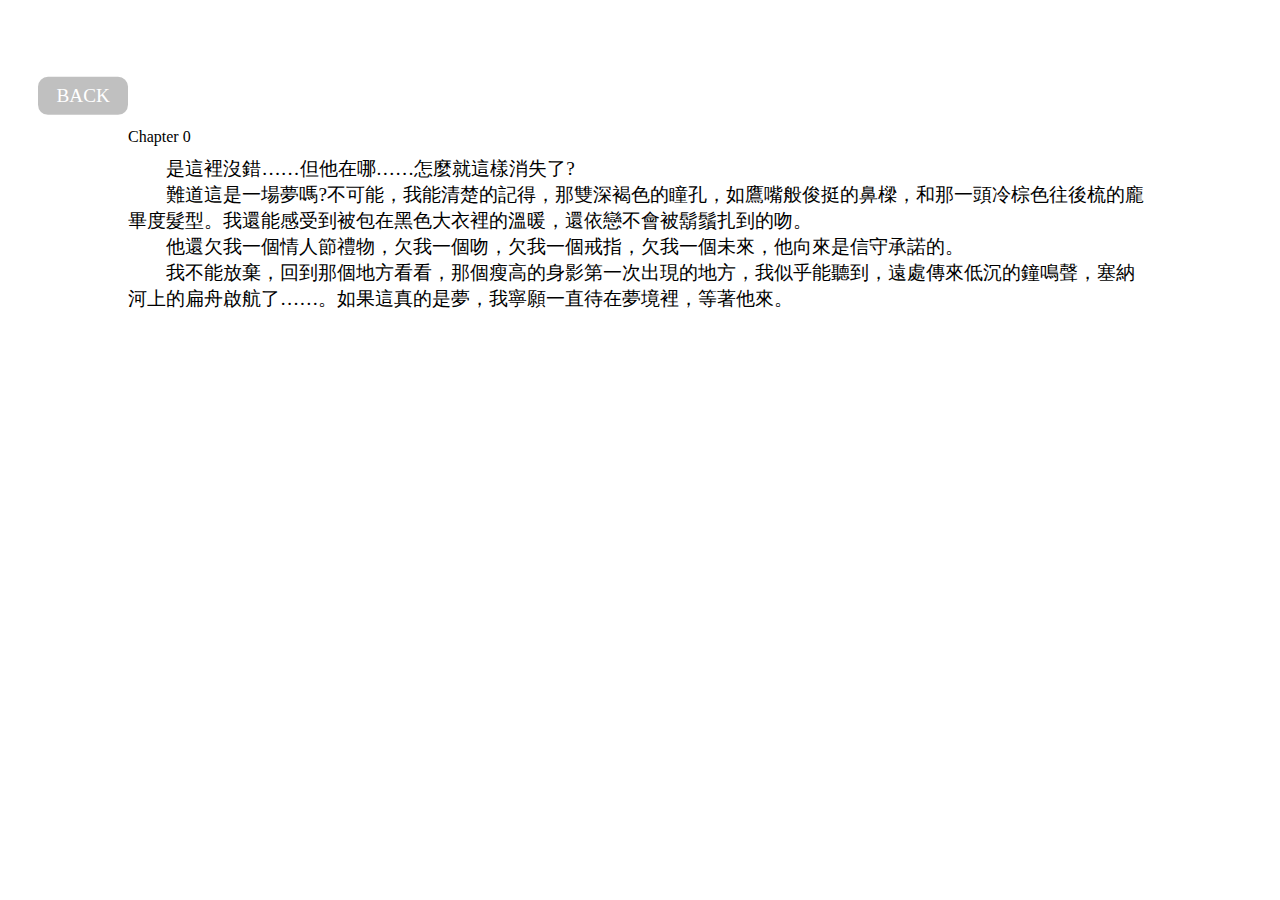
<file: ch0.html>
<!DOCTYPE html>
<html lang="en">
<head>
	<meta charset="UTF-8">
	<meta name="viewport" content="width=device-width, initial-scale=1.0">
	<title>locker</title>
 	<!-- <script src="js檔案位置"></script> -->
 	<link rel="stylesheet" href="ch0.css">
 	<script src="https://code.jquery.com/jquery-3.6.1.min.js"></script>
 	<script src="keys.js"></script>

</head>
<body>
	<div class= ch_name>
		Chapter &zwnj;0 
	<div>
	  
	<div class="ch_0">
	  &emsp;&emsp;是這裡沒錯……但他在哪……怎麼就這樣消失了?<br>    
	  &emsp;&emsp;難道這是一場夢嗎?不可能，我能清楚的記得，那雙深褐色的瞳孔，如鷹嘴般俊挺的鼻樑，和那一頭冷棕色往後梳的龐畢度髮型。我還能感受到被包在黑色大衣裡的溫暖，還依戀不會被鬍鬚扎到的吻。<br>
	  &emsp;&emsp;他還欠我一個情人節禮物，欠我一個吻，欠我一個戒指，欠我一個未來，他向來是信守承諾的。<br>
	  &emsp;&emsp;我不能放棄，回到那個地方看看，那個瘦高的身影第一次出現的地方，我似乎能聽到，遠處傳來低沉的鐘鳴聲，塞納河上的扁舟啟航了……。如果這真的是夢，我寧願一直待在夢境裡，等著他來。
	</div>

	<a href="index.html" class="back">BACK</a>
	
</body>
</html>
</file>
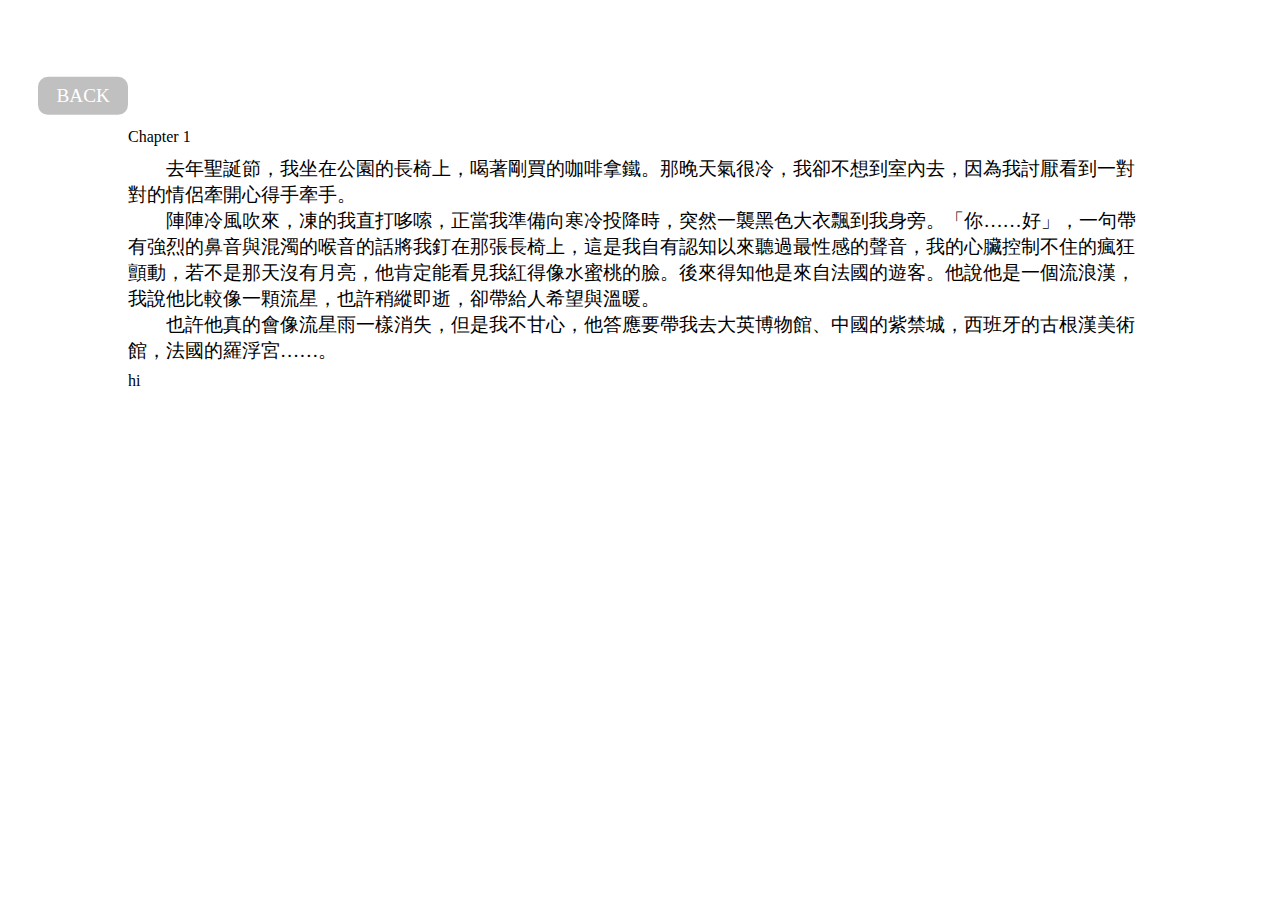
<file: ch1.html>
<!DOCTYPE html>
<html lang="en">
<head>
	<meta charset="UTF-8">
	<meta name="viewport" content="width=device-width, initial-scale=1.0">
	<title>locker</title>
 	<!-- <script src="js檔案位置"></script> -->
 	<link rel="stylesheet" href="ch0.css">
 	<script src="https://code.jquery.com/jquery-3.6.1.min.js"></script>
 	<script src="keys.js"></script>
 	
</head>
<body>
	<div class= ch_name>
		Chapter &zwnj;1 
	<div>
	  
	<div class="ch_0">
		&emsp;&emsp;去年聖誕節，我坐在公園的長椅上，喝著剛買的咖啡拿鐵。那晚天氣很冷，我卻不想到室內去，因為我討厭看到一對對的情侶牽開心得手牽手。<br>
		&emsp;&emsp;陣陣冷風吹來，凍的我直打哆嗦，正當我準備向寒冷投降時，突然一襲黑色大衣飄到我身旁。「你……好」，一句帶有強烈的鼻音與混濁的喉音的話將我釘在那張長椅上，這是我自有認知以來聽過最性感的聲音，我的心臟控制不住的瘋狂顫動，若不是那天沒有月亮，他肯定能看見我紅得像水蜜桃的臉。後來得知他是來自法國的遊客。他說他是一個流浪漢，我說他比較像一顆流星，也許稍縱即逝，卻帶給人希望與溫暖。<br>
		&emsp;&emsp;也許他真的會像流星雨一樣消失，但是我不甘心，他答應要帶我去大英博物館、中國的紫禁城，西班牙的古根漢美術館，法國的羅浮宮……。
	</div>

	<a href="index.html" class="back">BACK</a>
	<br><p>hi</p>
	
</body>
</html>
</file>
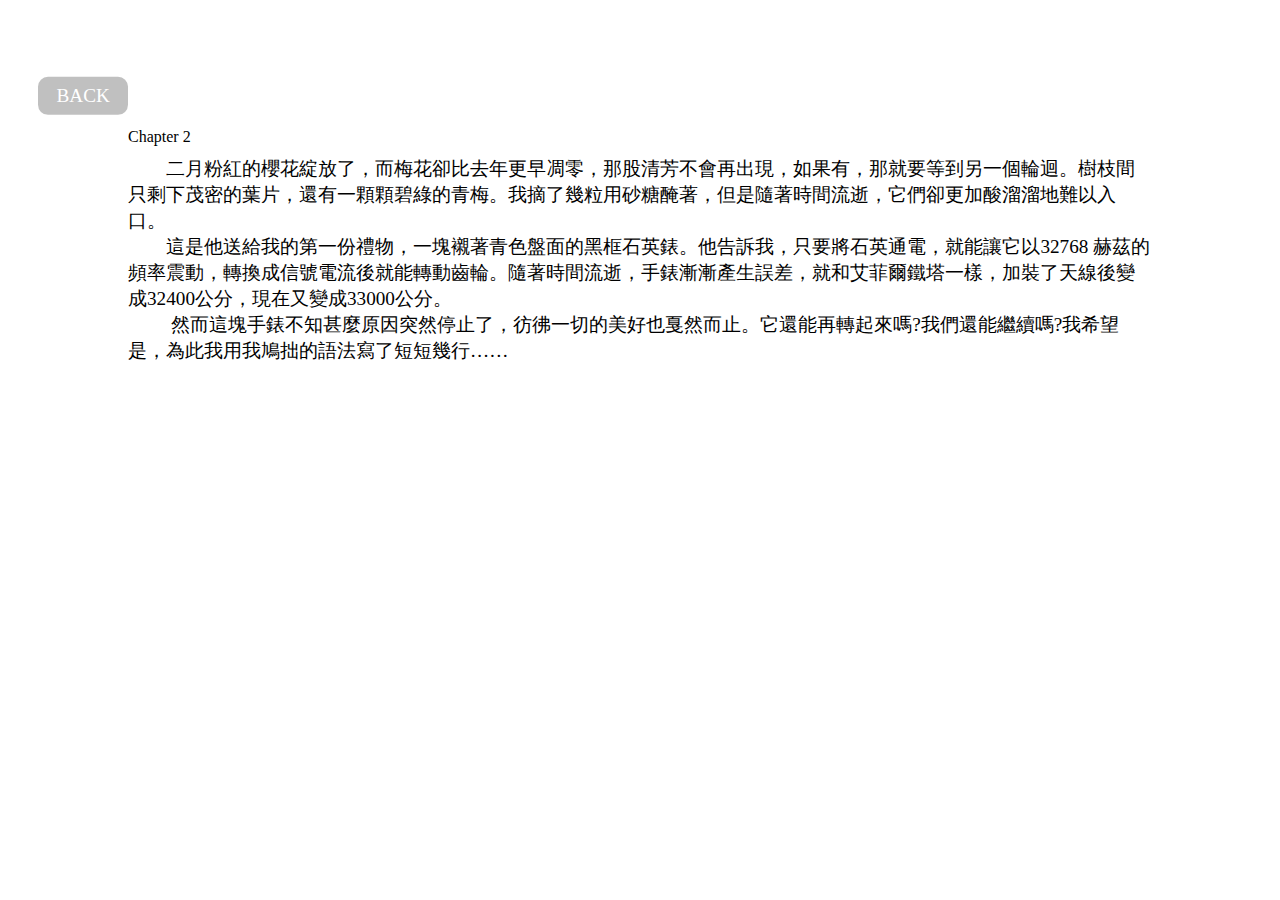
<file: ch2.html>
<!DOCTYPE html>
<html lang="en">
<head>
	<meta charset="UTF-8">
	<meta name="viewport" content="width=device-width, initial-scale=1.0">
	<title>locker</title>
 	<!-- <script src="js檔案位置"></script> -->
 	<link rel="stylesheet" href="ch0.css">
 	<script src="https://code.jquery.com/jquery-3.6.1.min.js"></script>
 	<script src="keys.js"></script>
 	
</head>
<body>
	<div class= ch_name>
		Chapter &zwnj;2 
	<div>
	  
	<div class="ch_0">
		&emsp;&emsp;二月粉紅的櫻花綻放了，而梅花卻比去年更早凋零，那股清芳不會再出現，如果有，那就要等到另一個輪迴。樹枝間只剩下茂密的葉片，還有一顆顆碧綠的青梅。我摘了幾粒用砂糖醃著，但是隨著時間流逝，它們卻更加酸溜溜地難以入口。<br>
		&emsp;&emsp;這是他送給我的第一份禮物，一塊襯著青色盤面的黑框石英錶。他告訴我，只要將石英通電，就能讓它以32768 赫茲的頻率震動，轉換成信號電流後就能轉動齒輪。隨著時間流逝，手錶漸漸產生誤差，就和艾菲爾鐵塔一樣，加裝了天線後變成32400公分，現在又變成33000公分。<br>
		&emsp;&emsp; 然而這塊手錶不知甚麼原因突然停止了，彷彿一切的美好也戛然而止。它還能再轉起來嗎?我們還能繼續嗎?我希望是，為此我用我鳩拙的語法寫了短短幾行……
	</div>

	<a href="index.html" class="back">BACK</a>
	
</body>
</html>
</file>
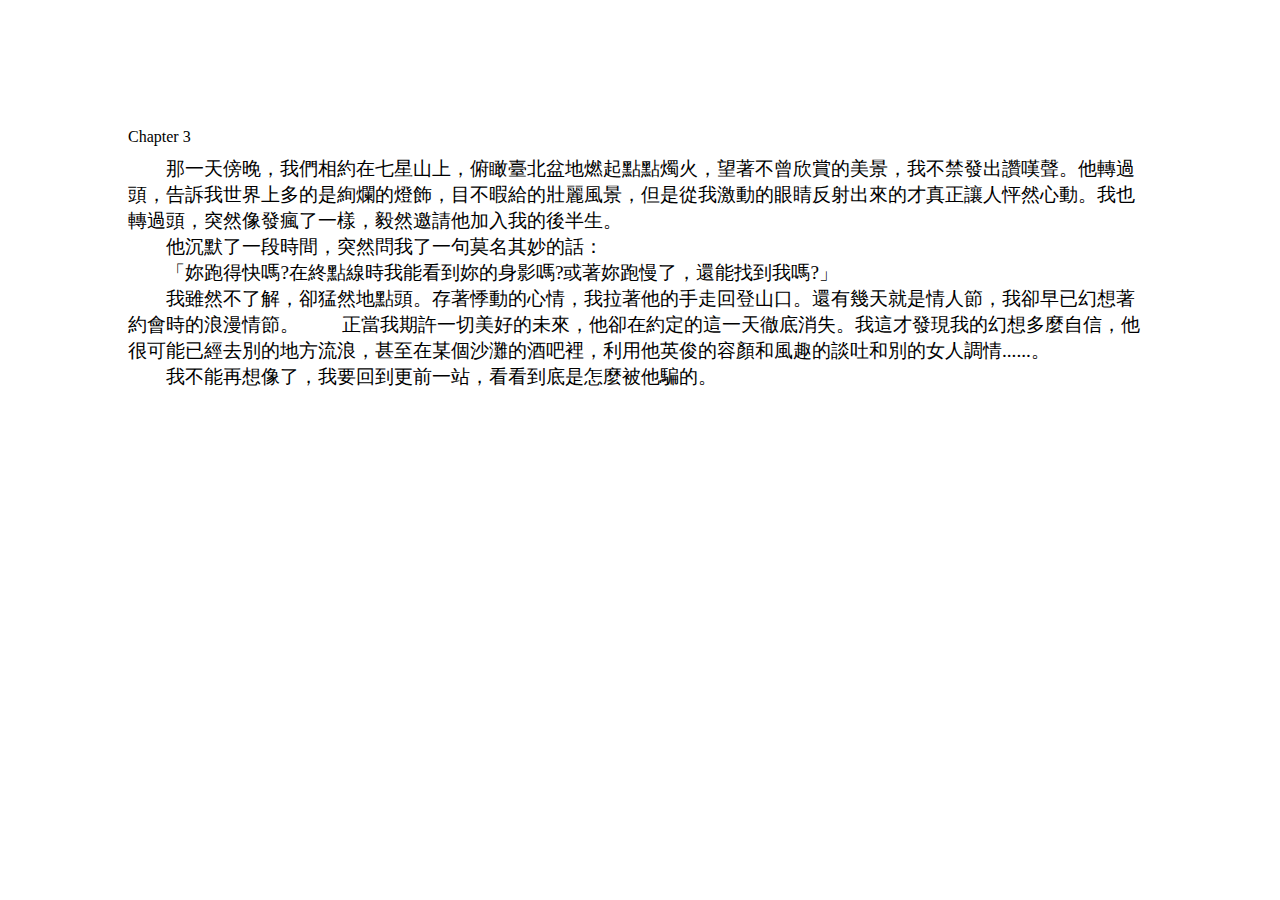
<file: ch3.html>
<!DOCTYPE html>
<html lang="en">
<head>
	<meta charset="UTF-8">
	<meta name="viewport" content="width=device-width, initial-scale=1.0">
	<title>locker</title>
 	<!-- <script src="js檔案位置"></script> -->
 	<link rel="stylesheet" href="ch0.css">
</head>
<body>
	<div class= ch_name>
		Chapter &zwnj;3 
	<div>
	  
	<div class="ch_0">
		&emsp;&emsp;那一天傍晚，我們相約在七星山上，俯瞰臺北盆地燃起點點燭火，望著不曾欣賞的美景，我不禁發出讚嘆聲。他轉過頭，告訴我世界上多的是絢爛的燈飾，目不暇給的壯麗風景，但是從我激動的眼睛反射出來的才真正讓人怦然心動。我也轉過頭，突然像發瘋了一樣，毅然邀請他加入我的後半生。<br>
		&emsp;&emsp;他沉默了一段時間，突然問我了一句莫名其妙的話：<br>
		&emsp;&emsp;「妳跑得快嗎?在終點線時我能看到妳的身影嗎?或著妳跑慢了，還能找到我嗎?」<br>&emsp;&emsp;我雖然不了解，卻猛然地點頭。存著悸動的心情，我拉著他的手走回登山口。還有幾天就是情人節，我卻早已幻想著約會時的浪漫情節。<bp>
		&emsp;&emsp;正當我期許一切美好的未來，他卻在約定的這一天徹底消失。我這才發現我的幻想多麼自信，他很可能已經去別的地方流浪，甚至在某個沙灘的酒吧裡，利用他英俊的容顏和風趣的談吐和別的女人調情......。<br>
		&emsp;&emsp;我不能再想像了，我要回到更前一站，看看到底是怎麼被他騙的。
	</div>
</body>
</html>
</file>
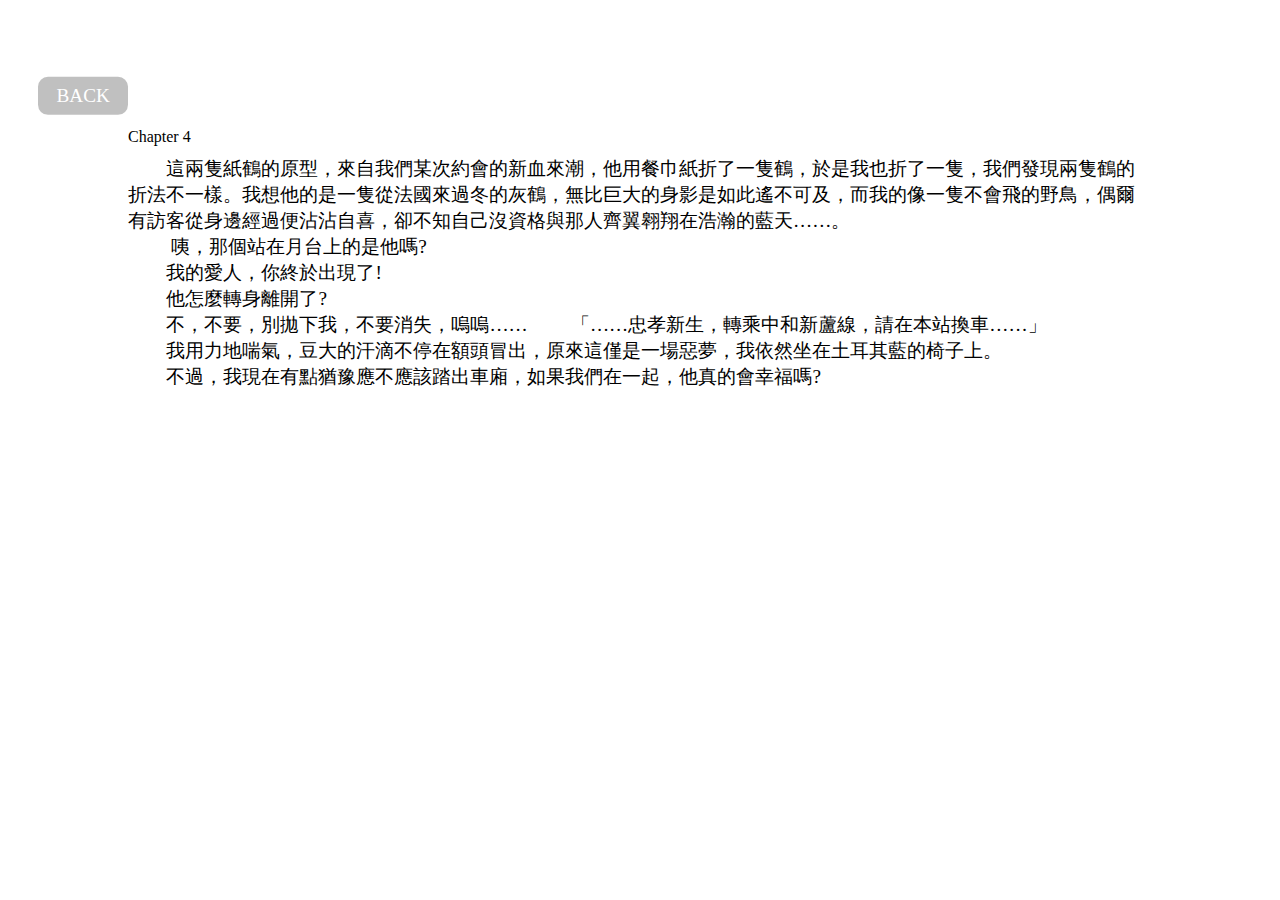
<file: ch4.html>
<!DOCTYPE html>
<html lang="en">
<head>
	<meta charset="UTF-8">
	<meta name="viewport" content="width=device-width, initial-scale=1.0">
	<title>locker</title>
 	<!-- <script src="js檔案位置"></script> -->
 	<link rel="stylesheet" href="ch0.css">
 	<script src="https://code.jquery.com/jquery-3.6.1.min.js"></script>
 	<script src="keys.js"></script>
 	
</head>
<body>
	<div class= ch_name>
		Chapter &zwnj;4
	<div>

	<div class="ch_0">
		&emsp;&emsp;這兩隻紙鶴的原型，來自我們某次約會的新血來潮，他用餐巾紙折了一隻鶴，於是我也折了一隻，我們發現兩隻鶴的折法不一樣。我想他的是一隻從法國來過冬的灰鶴，無比巨大的身影是如此遙不可及，而我的像一隻不會飛的野鳥，偶爾有訪客從身邊經過便沾沾自喜，卻不知自己沒資格與那人齊翼翱翔在浩瀚的藍天……。<br>
		&emsp;&emsp;  咦，那個站在月台上的是他嗎?
		<br>&emsp;&emsp;我的愛人，你終於出現了!
		<br>&emsp;&emsp;他怎麼轉身離開了?
		<br>&emsp;&emsp;不，不要，別拋下我，不要消失，嗚嗚……
		 
		&emsp;&emsp;「……忠孝新生，轉乘中和新蘆線，請在本站換車……」
		<br>&emsp;&emsp;我用力地喘氣，豆大的汗滴不停在額頭冒出，原來這僅是一場惡夢，我依然坐在土耳其藍的椅子上。
		<br>&emsp;&emsp;不過，我現在有點猶豫應不應該踏出車廂，如果我們在一起，他真的會幸福嗎?
	</div>

	<a href="index.html" class="back">BACK</a>

</body>
</html>
</file>
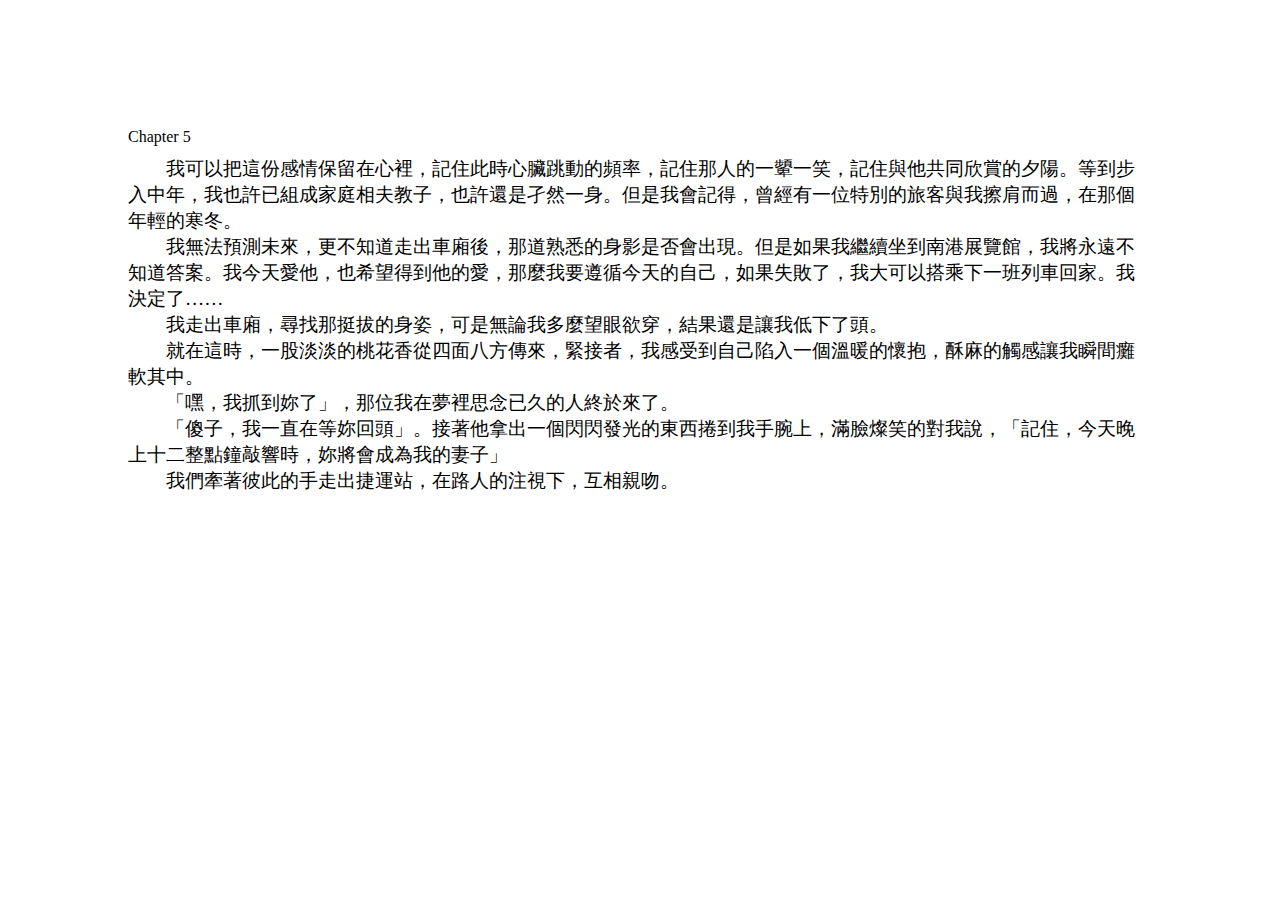
<file: ch5.html>
<!DOCTYPE html>
<html lang="en">
<head>
	<meta charset="UTF-8">
	<meta name="viewport" content="width=device-width, initial-scale=1.0">
	<title>locker</title>
 	<!-- <script src="js檔案位置"></script> -->
 	<link rel="stylesheet" href="ch0.css">
</head>
<body>
	<div class= ch_name>
		Chapter &zwnj;5
	<div>
	  
	<div class="ch_0">
		&emsp;&emsp;我可以把這份感情保留在心裡，記住此時心臟跳動的頻率，記住那人的一顰一笑，記住與他共同欣賞的夕陽。等到步入中年，我也許已組成家庭相夫教子，也許還是孑然一身。但是我會記得，曾經有一位特別的旅客與我擦肩而過，在那個年輕的寒冬。<br>
		&emsp;&emsp;我無法預測未來，更不知道走出車廂後，那道熟悉的身影是否會出現。但是如果我繼續坐到南港展覽館，我將永遠不知道答案。我今天愛他，也希望得到他的愛，那麼我要遵循今天的自己，如果失敗了，我大可以搭乘下一班列車回家。我決定了……<br>
		&emsp;&emsp;我走出車廂，尋找那挺拔的身姿，可是無論我多麼望眼欲穿，結果還是讓我低下了頭。<br>
		&emsp;&emsp;就在這時，一股淡淡的桃花香從四面八方傳來，緊接者，我感受到自己陷入一個溫暖的懷抱，酥麻的觸感讓我瞬間癱軟其中。
		<br>&emsp;&emsp;「嘿，我抓到妳了」，那位我在夢裡思念已久的人終於來了。
		<br>&emsp;&emsp;「傻子，我一直在等妳回頭」。接著他拿出一個閃閃發光的東西捲到我手腕上，滿臉燦笑的對我說，「記住，今天晚上十二整點鐘敲響時，妳將會成為我的妻子」
		<br>&emsp;&emsp;我們牽著彼此的手走出捷運站，在路人的注視下，互相親吻。
	</div>
</body>
</html>
</file>
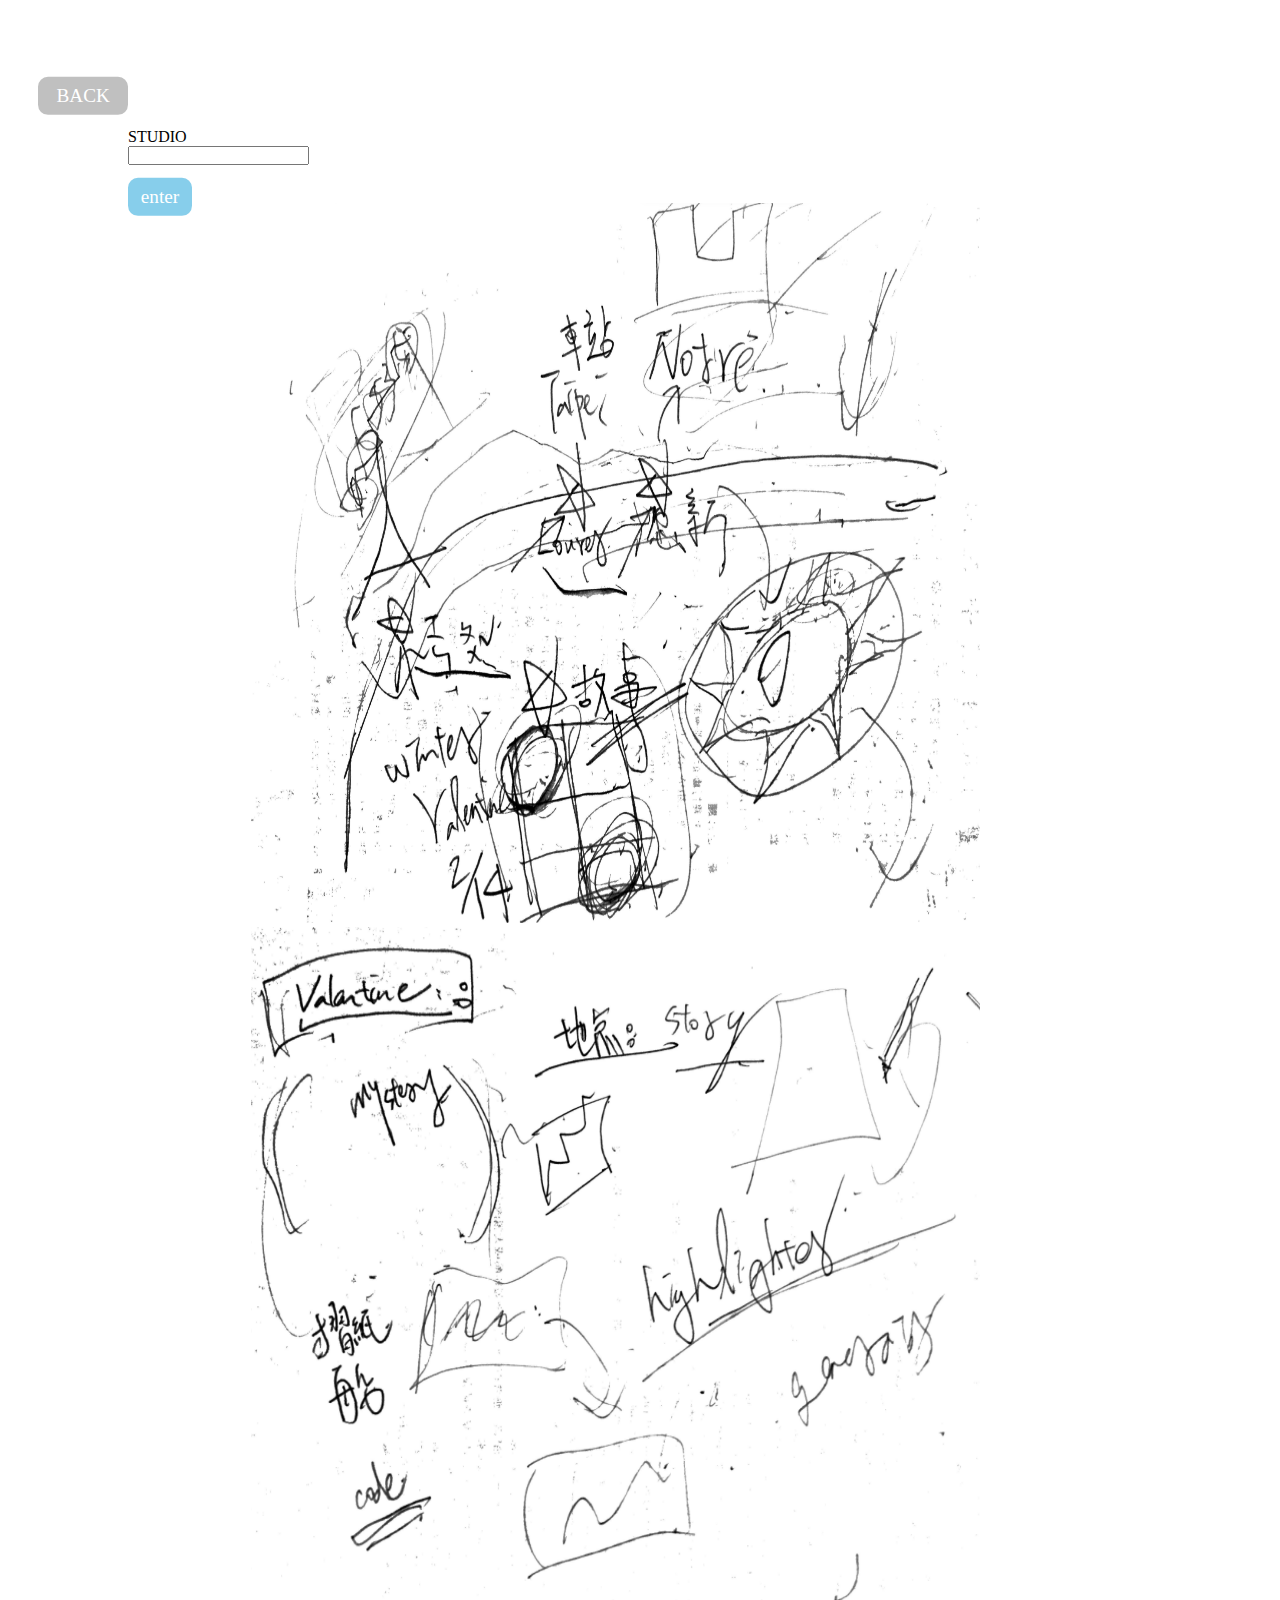
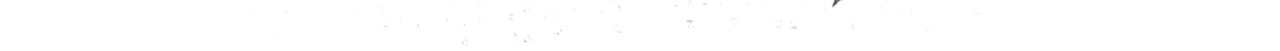
<file: easter_egg.html>
<!DOCTYPE html>
<html lang="en">
<head>
	<meta charset="UTF-8">
	<meta name="viewport" content="width=device-width, initial-scale=1.0">
	<title>locker</title>
 	<!-- <script src="js檔案位置"></script> -->
 	<link rel="stylesheet" href="ch0.css">
 	<script src="https://code.jquery.com/jquery-3.6.1.min.js"></script>
 	<script src="keys.js"></script>

</head>
<body>
	
	<div class= ch_name>
		 STUDIO
	<div>

	<input class="input">

	<div class="enter">enter</div>
	
	<div>
		<img src="brainstorm_1.png" class="image">
		<img src="brainstorm_2.png" class="image">
	</div>
	<!-- <div class="show">顯示</div> -->
	

	<a href="index.html" class="back">BACK</a>
	
</body>
</html>
</file>
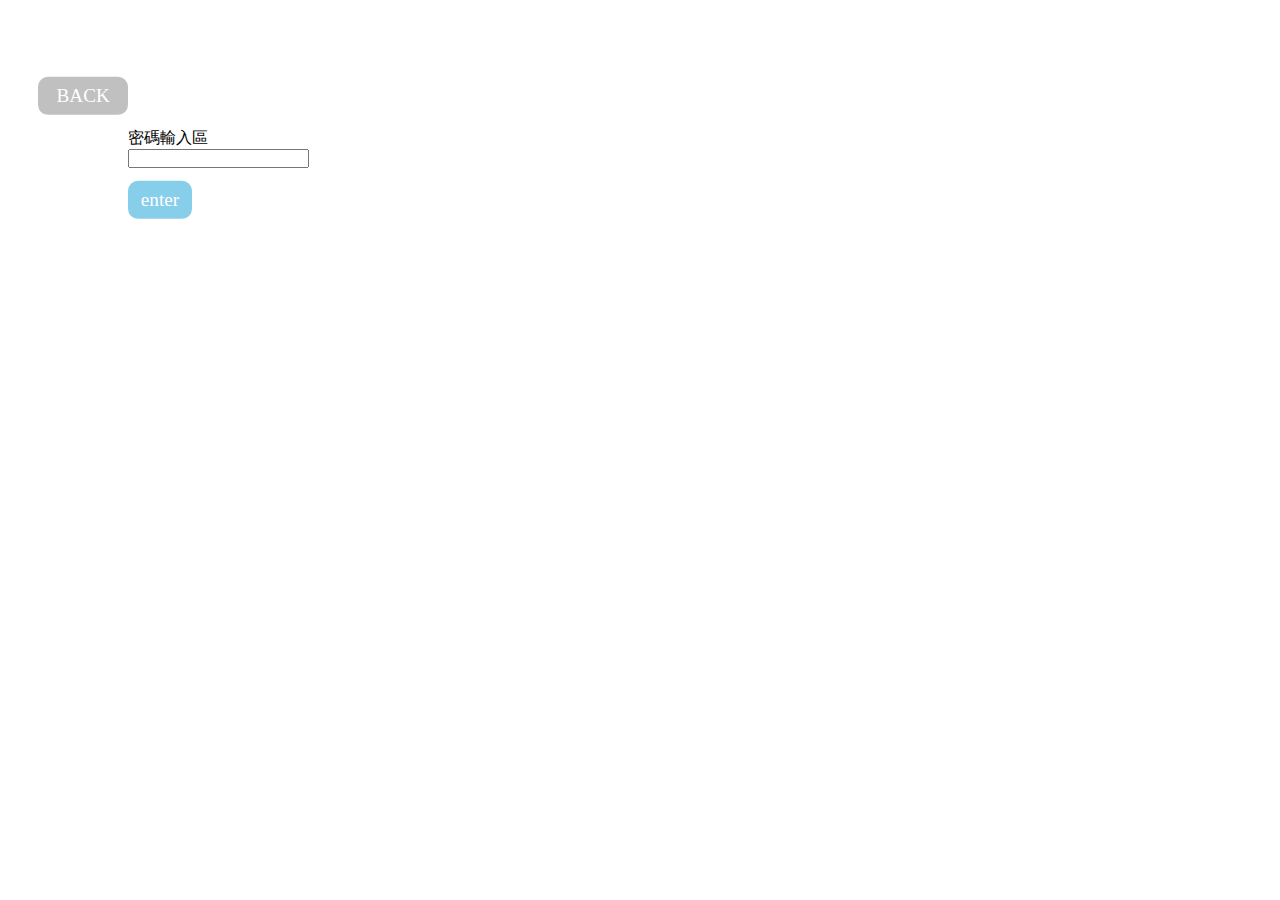
<file: keys.html>
<!DOCTYPE html>
<html lang="en">
<head>
	<meta charset="UTF-8">
	<meta name="viewport" content="width=device-width, initial-scale=1.0">
	<title>locker</title>
 	<!-- <script src="js檔案位置"></script> -->
 	<link rel="stylesheet" href="ch0.css">
 	<script src="https://code.jquery.com/jquery-3.6.1.min.js"></script>
 	<script src="keys.js"></script>

</head>
<body>
	
	<div class= ch_name>
		 密碼輸入區
	<div>

	<input class="input">
	<div class="enter">enter</div>
	<!-- <div class="show">顯示</div> -->
	

	<a href="index.html" class="back">BACK</a>
	
</body>
</html>
</file>
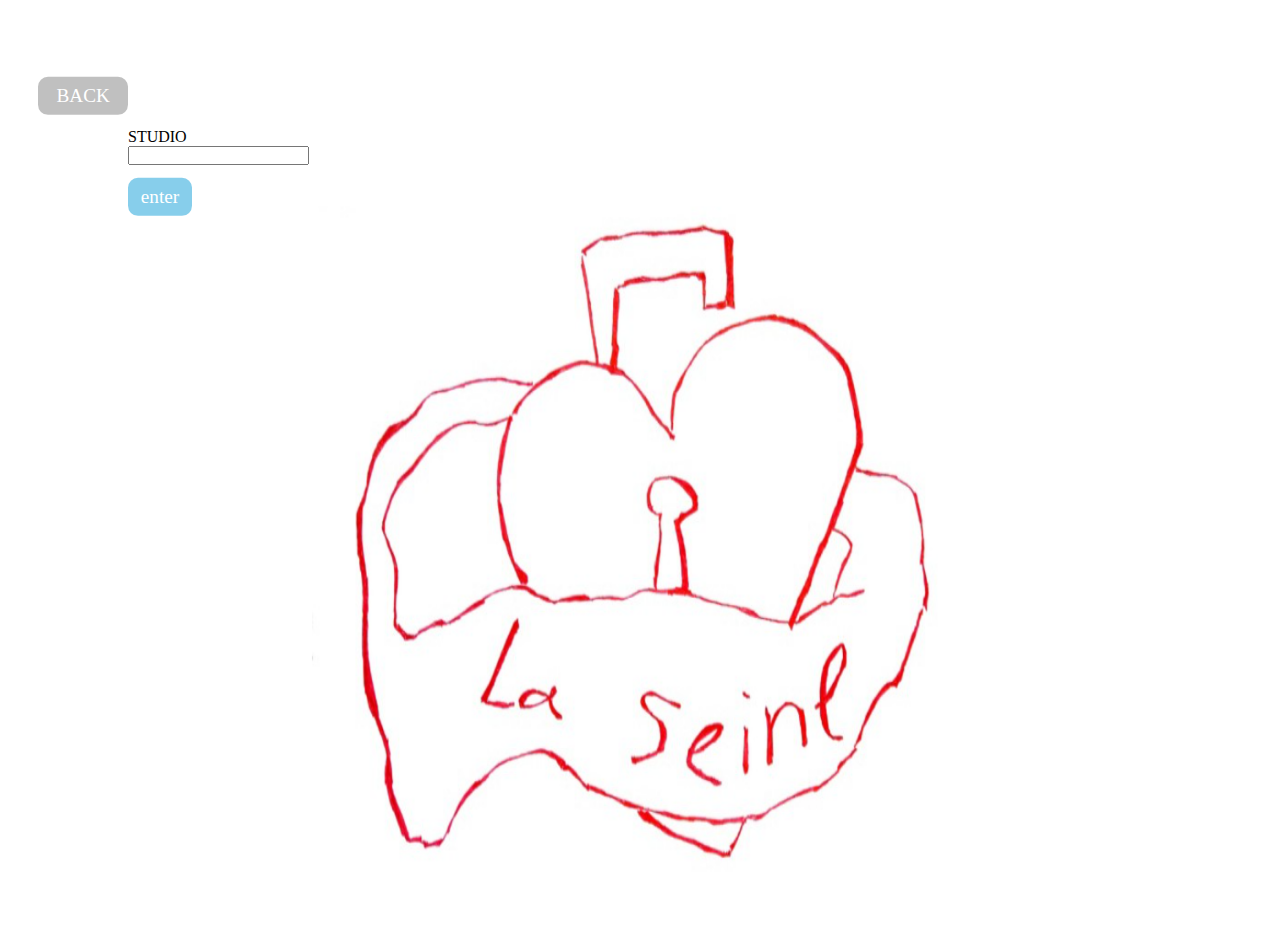
<file: love_seine.html>
<!DOCTYPE html>
<html lang="en">
<head>
	<meta charset="UTF-8">
	<meta name="viewport" content="width=device-width, initial-scale=1.0">
	<title>locker</title>
 	<!-- <script src="js檔案位置"></script> -->
 	<link rel="stylesheet" href="ch0.css">
 	<script src="https://code.jquery.com/jquery-3.6.1.min.js"></script>
 	<script src="keys.js"></script>

</head>
<body>
	
	<div class= ch_name>
		 STUDIO
	<div>

	<input class="input">

	<div class="enter">enter</div>
	
	<div>
		<img src="love_seine.png" class="image">
	</div>
	<!-- <div class="show">顯示</div> -->
	

	<a href="index.html" class="back">BACK</a>
	
</body>
</html>
</file>
<file: ch0.css>
.top {
    width: 80vw;
    height: 15vw;
/*    background-image: url("point_zero.png");*/
    background-position: center; /* Center the image */
    background-repeat: no-repeat; /* Do not repeat the image */
    background-size: cover; /* Resize the background image to cover the entire container */
    background-color: #D5F3FE;
    line-height: 15vw;
    text-align: center;
    color: white;
    font-size: 4vw;
    letter-spacing: 0.3vw;
    border: solid;
    border-color: #66D3FA;
    font-family: serif;
  /*height: fit-content;  
  要怎麼讓border與字吻合? */
}

.ch_0{
  /*border: solid 1px;*/
  font-size: 1.5vw;
  position: relative;
  top: 10px;
  font-family: cursive;
}

html, body{
  margin-top: 5vw;
  margin-left: 5vw;
  margin-right: 5vw;
  padding: 0;
}

* {                                   /*讓它頁面不要左右滑動*/
    margin: 0;
    padding: 0;
    box-sizing: border-box;
}


.back {
    position: absolute;
    color: white;
    background-color: #C0C0C0;
    Text-decoration: none;
    top: 7.5vw;
    transform: translateY(-50%);
    width: 7vw;
    height: 3vw;
    font-size: 1.5vw;
    text-align: center;
    line-height: 3vw;
    left: 3vw;
    border-radius: 10px;
    transition: 0.4s;
}


.image{
    position: relative;
    margin-left: 12%;
    width: 57vw;
    height: 80vh;
    background-size: 100%;

}


.show{
  border: solid 1px;
}



.border{
  position: relative;
  left: 50%;
  transform: translateX(-50%);
  justify-content: center;
/*  border: solid 1px;*/
  display: flex;
  margin: auto;
}




.enter {
    position: relative;
    color: white;
    background-color: skyblue;
    Text-decoration: none;
    top: 2.5vw;
    transform: translateY(-50%);
    width: 5vw;
    height: 3vw;
    font-size: 1.5vw;
    text-align: center;
    line-height: 3vw;
    border-radius: 10px;
    transition: 0.4s;
}
</file>
